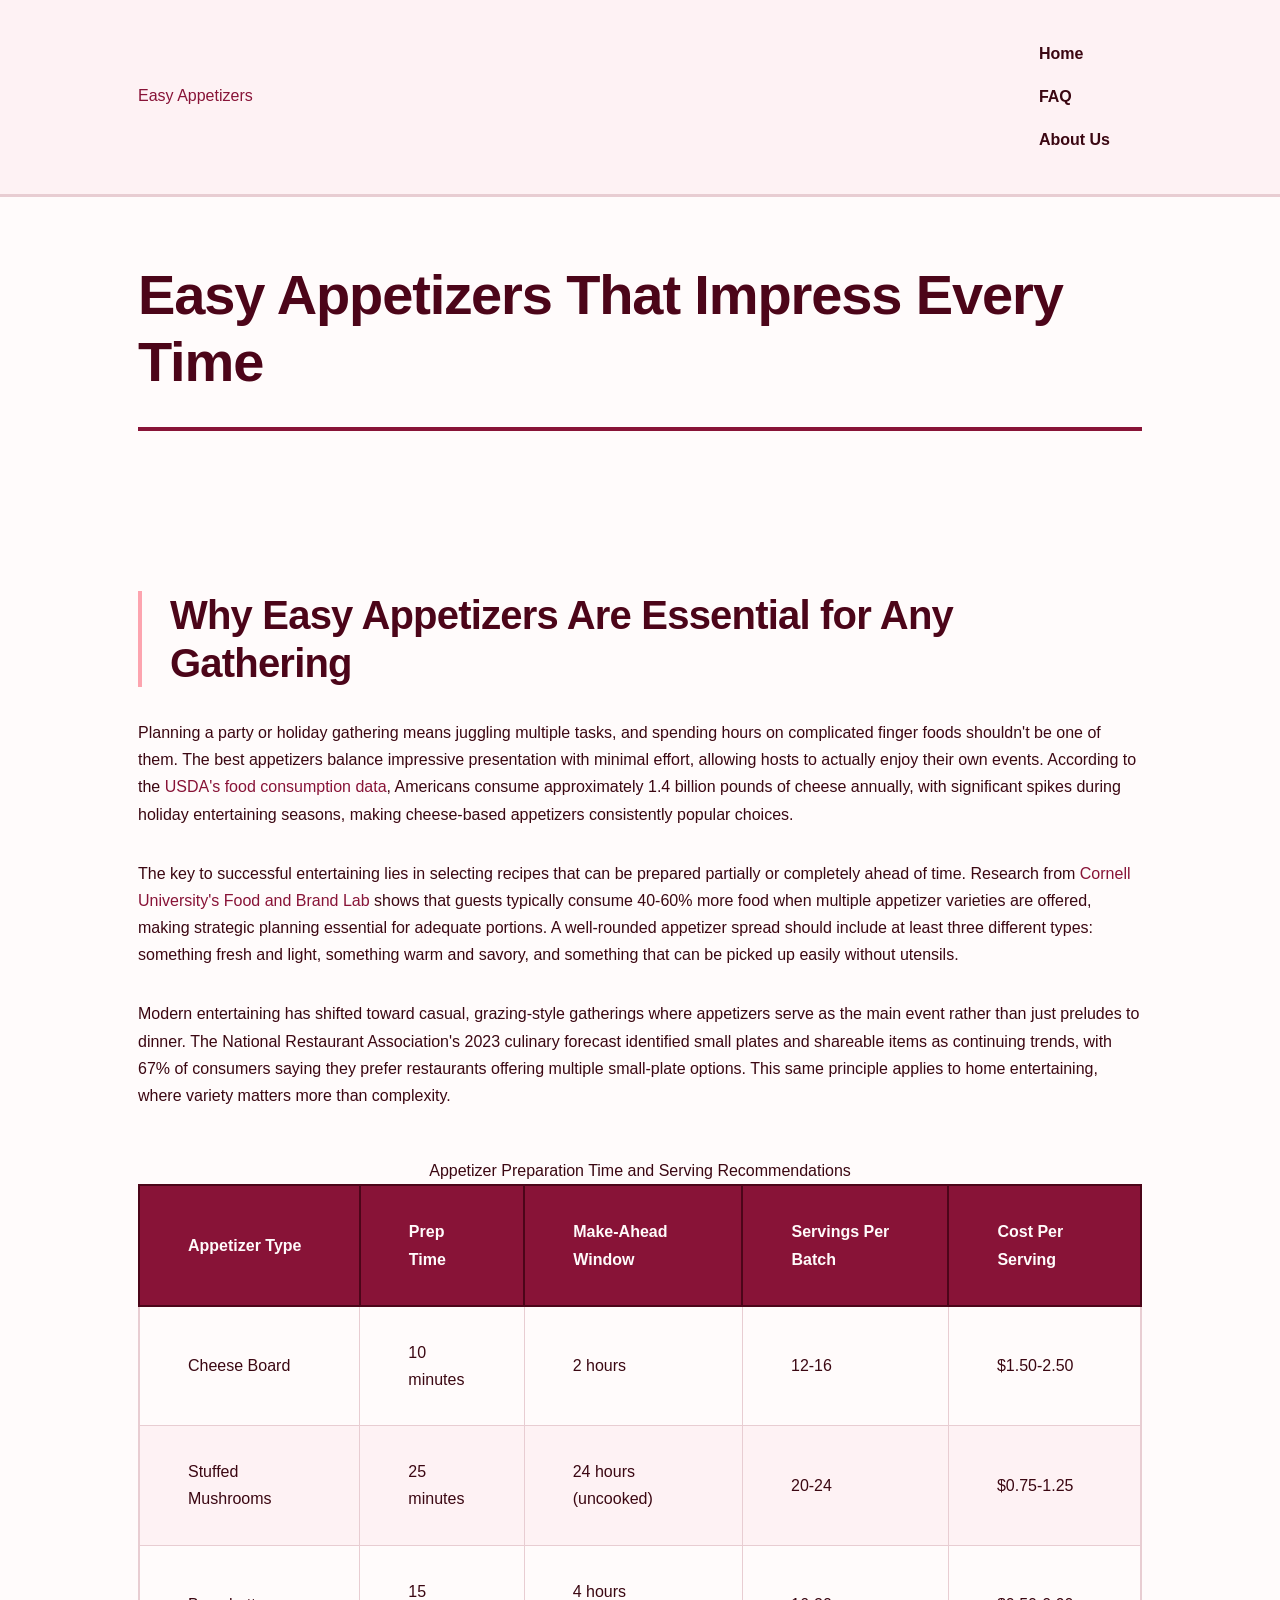
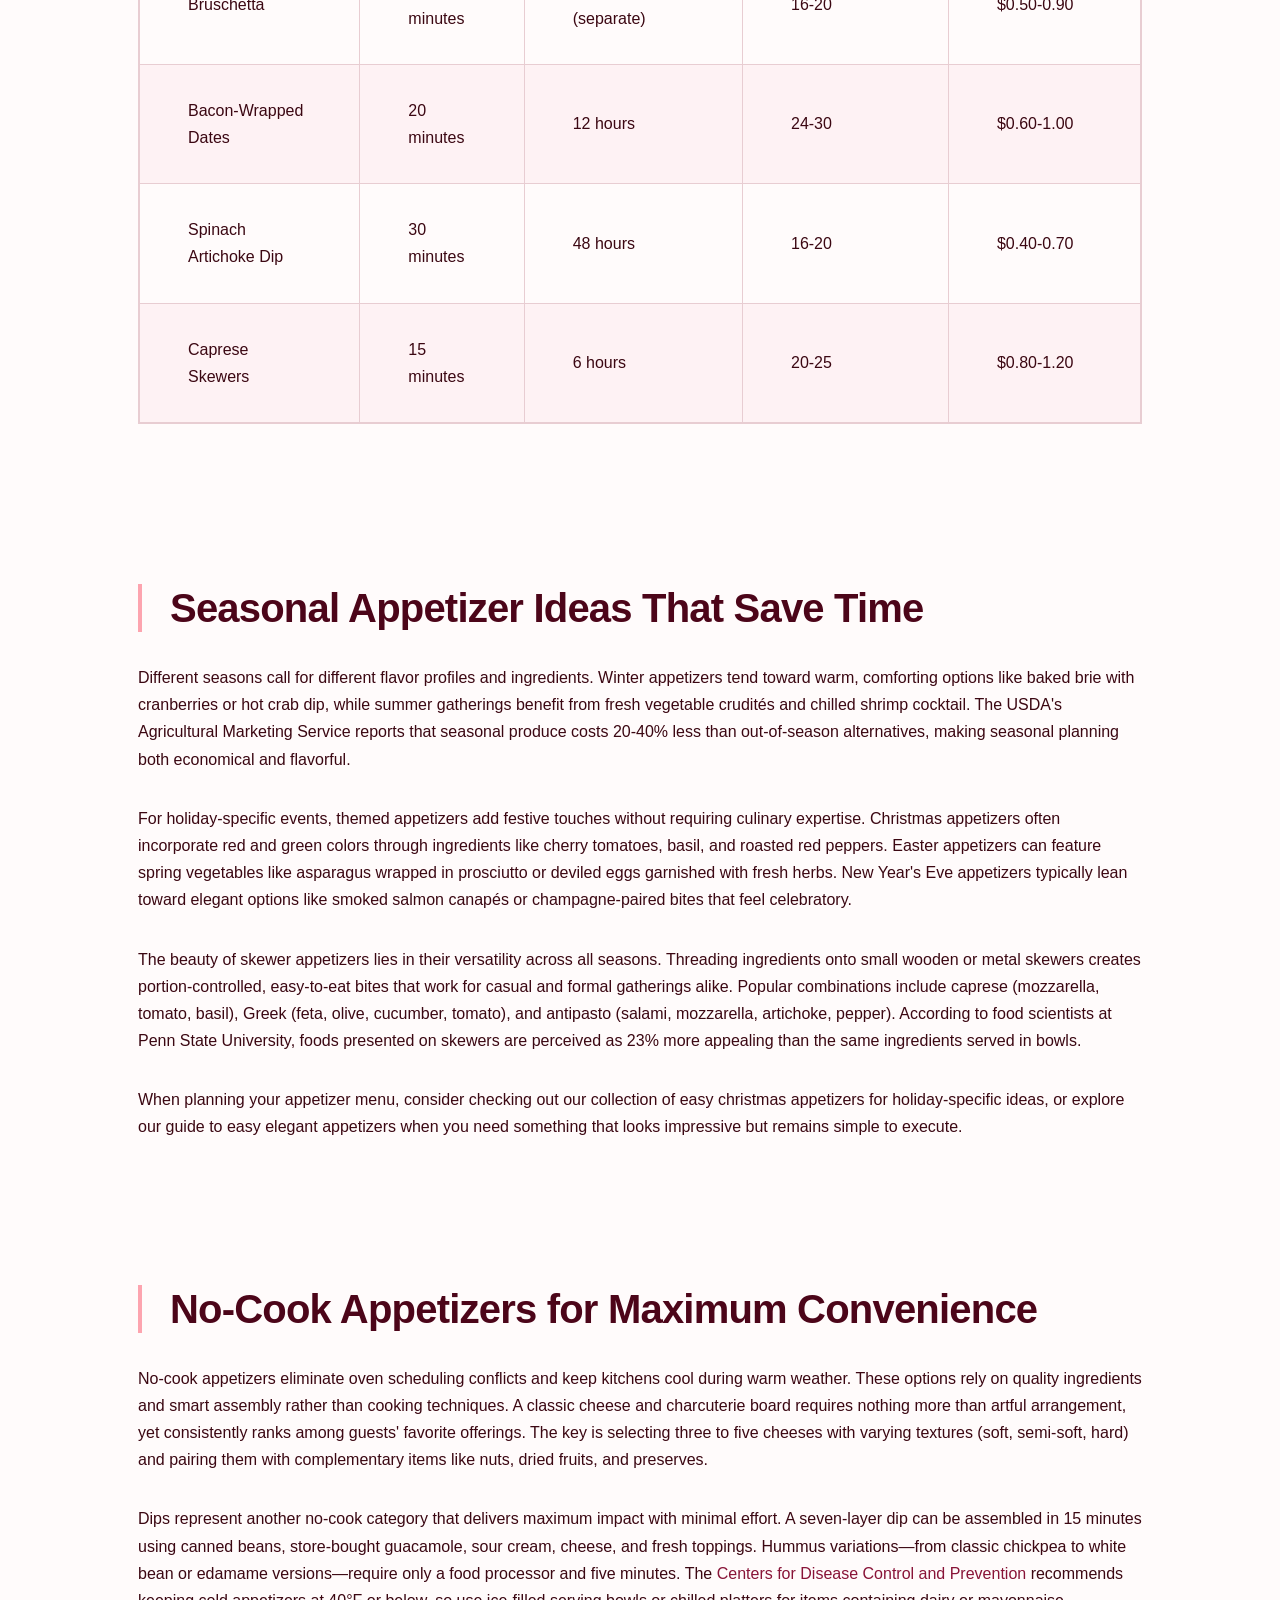
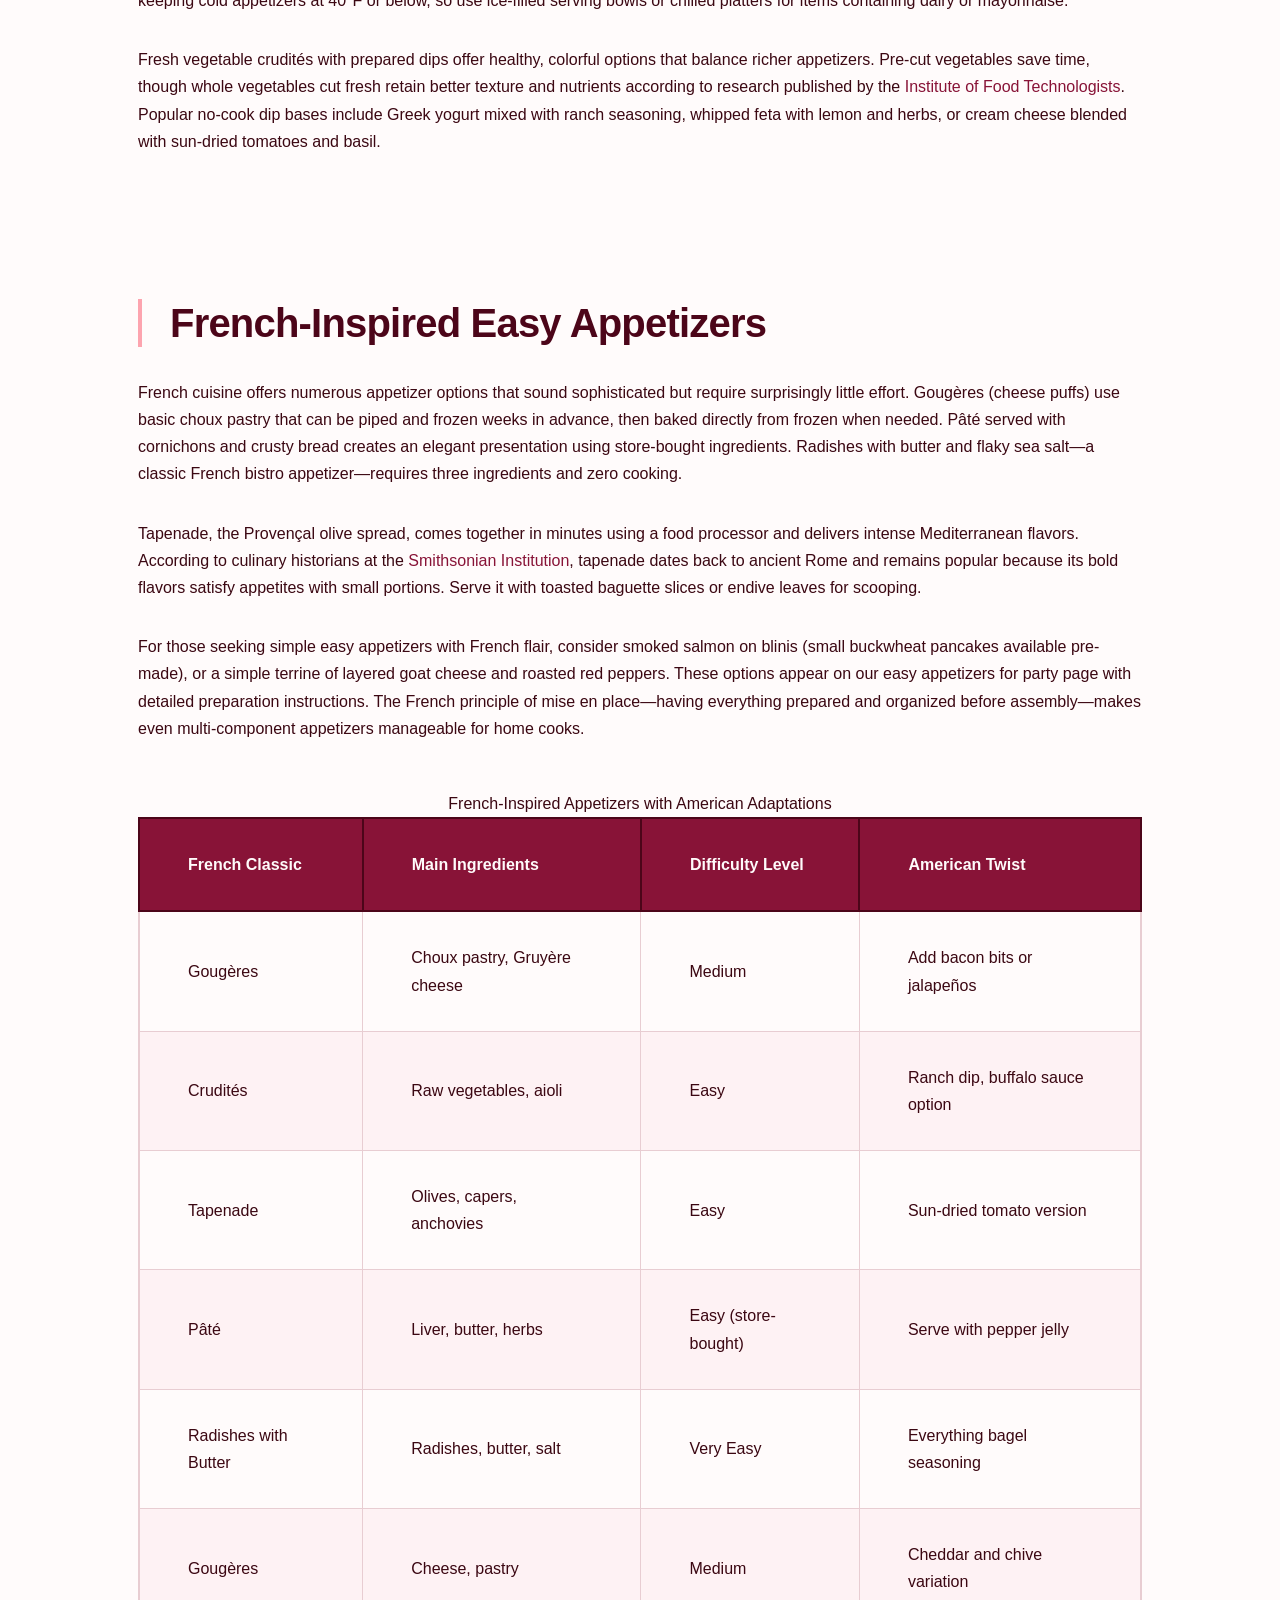
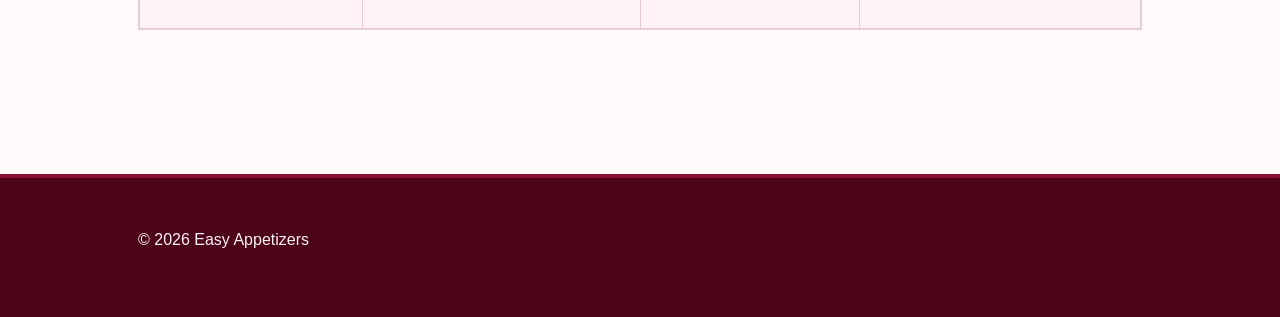
<file: index.html>
<!DOCTYPE html>
<html lang="en-US">
<head><script>if(location.hostname==="easyappetizers-xyz.pages.dev"){location.replace("https://easyappetizers.xyz"+location.pathname+location.search)}</script>
<title>Easy Appetizers for Every Occasion | Quick Party Recipes</title>
<meta name="description" content="Discover simple appetizer recipes for parties, holidays, and gatherings. From no-cook options to elegant bites, find the perfect easy appetizers.">
<meta charset="UTF-8">
<meta name="viewport" content="width=device-width, initial-scale=1.0">
<link rel="canonical" href="https://easyappetizers.xyz/">
<link rel="stylesheet" href="style.css">
<meta property="og:title" content="Easy Appetizers for Every Occasion | Quick Party Recipes">
<meta property="og:description" content="Discover simple appetizer recipes for parties, holidays, and gatherings. From no-cook options to elegant bites, find the perfect easy appetizers.">
<meta property="og:url" content="https://easyappetizers.xyz/">
<meta property="og:type" content="website">
</head>
<body>
<header class="site-header">
<div class="container">
<a href="/">Easy Appetizers</a>
<nav class="site-nav">
<a href="/" class="active">Home</a>
<a href="/faq">FAQ</a>
<a href="/about-us">About Us</a>
</nav>
</div>
</header>
<main class="site-main">
<div class="container">
<h1>Easy Appetizers That Impress Every Time</h1>
<section>
<h2>Why Easy Appetizers Are Essential for Any Gathering</h2>
<p>Planning a party or holiday gathering means juggling multiple tasks, and spending hours on complicated finger foods shouldn't be one of them. The best appetizers balance impressive presentation with minimal effort, allowing hosts to actually enjoy their own events. According to the <a href="https://www.usda.gov/topics/food-and-nutrition" rel="noopener noreferrer" target="_blank">USDA's food consumption data</a>, Americans consume approximately 1.4 billion pounds of cheese annually, with significant spikes during holiday entertaining seasons, making cheese-based appetizers consistently popular choices.</p>
<p>The key to successful entertaining lies in selecting recipes that can be prepared partially or completely ahead of time. Research from <a href="https://foodpsychology.cornell.edu/" rel="noopener noreferrer" target="_blank">Cornell University's Food and Brand Lab</a> shows that guests typically consume 40-60% more food when multiple appetizer varieties are offered, making strategic planning essential for adequate portions. A well-rounded appetizer spread should include at least three different types: something fresh and light, something warm and savory, and something that can be picked up easily without utensils.</p>
<p>Modern entertaining has shifted toward casual, grazing-style gatherings where appetizers serve as the main event rather than just preludes to dinner. The National Restaurant Association's 2023 culinary forecast identified small plates and shareable items as continuing trends, with 67% of consumers saying they prefer restaurants offering multiple small-plate options. This same principle applies to home entertaining, where variety matters more than complexity.</p>
<table>
<caption>Appetizer Preparation Time and Serving Recommendations</caption>
<thead>
<tr>
<th>Appetizer Type</th>
<th>Prep Time</th>
<th>Make-Ahead Window</th>
<th>Servings Per Batch</th>
<th>Cost Per Serving</th>
</tr>
</thead>
<tbody>
<tr>
<td>Cheese Board</td>
<td>10 minutes</td>
<td>2 hours</td>
<td>12-16</td>
<td>$1.50-2.50</td>
</tr>
<tr>
<td>Stuffed Mushrooms</td>
<td>25 minutes</td>
<td>24 hours (uncooked)</td>
<td>20-24</td>
<td>$0.75-1.25</td>
</tr>
<tr>
<td>Bruschetta</td>
<td>15 minutes</td>
<td>4 hours (separate)</td>
<td>16-20</td>
<td>$0.50-0.90</td>
</tr>
<tr>
<td>Bacon-Wrapped Dates</td>
<td>20 minutes</td>
<td>12 hours</td>
<td>24-30</td>
<td>$0.60-1.00</td>
</tr>
<tr>
<td>Spinach Artichoke Dip</td>
<td>30 minutes</td>
<td>48 hours</td>
<td>16-20</td>
<td>$0.40-0.70</td>
</tr>
<tr>
<td>Caprese Skewers</td>
<td>15 minutes</td>
<td>6 hours</td>
<td>20-25</td>
<td>$0.80-1.20</td>
</tr>
</tbody>
</table>
</section>
<section>
<h2>Seasonal Appetizer Ideas That Save Time</h2>
<p>Different seasons call for different flavor profiles and ingredients. Winter appetizers tend toward warm, comforting options like baked brie with cranberries or hot crab dip, while summer gatherings benefit from fresh vegetable crudités and chilled shrimp cocktail. The USDA's Agricultural Marketing Service reports that seasonal produce costs 20-40% less than out-of-season alternatives, making seasonal planning both economical and flavorful.</p>
<p>For holiday-specific events, themed appetizers add festive touches without requiring culinary expertise. Christmas appetizers often incorporate red and green colors through ingredients like cherry tomatoes, basil, and roasted red peppers. Easter appetizers can feature spring vegetables like asparagus wrapped in prosciutto or deviled eggs garnished with fresh herbs. New Year's Eve appetizers typically lean toward elegant options like smoked salmon canapés or champagne-paired bites that feel celebratory.</p>
<p>The beauty of skewer appetizers lies in their versatility across all seasons. Threading ingredients onto small wooden or metal skewers creates portion-controlled, easy-to-eat bites that work for casual and formal gatherings alike. Popular combinations include caprese (mozzarella, tomato, basil), Greek (feta, olive, cucumber, tomato), and antipasto (salami, mozzarella, artichoke, pepper). According to food scientists at Penn State University, foods presented on skewers are perceived as 23% more appealing than the same ingredients served in bowls.</p>
<p>When planning your appetizer menu, consider checking out our collection of easy christmas appetizers for holiday-specific ideas, or explore our guide to easy elegant appetizers when you need something that looks impressive but remains simple to execute.</p>
</section>
<section>
<h2>No-Cook Appetizers for Maximum Convenience</h2>
<p>No-cook appetizers eliminate oven scheduling conflicts and keep kitchens cool during warm weather. These options rely on quality ingredients and smart assembly rather than cooking techniques. A classic cheese and charcuterie board requires nothing more than artful arrangement, yet consistently ranks among guests' favorite offerings. The key is selecting three to five cheeses with varying textures (soft, semi-soft, hard) and pairing them with complementary items like nuts, dried fruits, and preserves.</p>
<p>Dips represent another no-cook category that delivers maximum impact with minimal effort. A seven-layer dip can be assembled in 15 minutes using canned beans, store-bought guacamole, sour cream, cheese, and fresh toppings. Hummus variations—from classic chickpea to white bean or edamame versions—require only a food processor and five minutes. The <a href="https://www.cdc.gov/foodsafety/" rel="noopener noreferrer" target="_blank">Centers for Disease Control and Prevention</a> recommends keeping cold appetizers at 40°F or below, so use ice-filled serving bowls or chilled platters for items containing dairy or mayonnaise.</p>
<p>Fresh vegetable crudités with prepared dips offer healthy, colorful options that balance richer appetizers. Pre-cut vegetables save time, though whole vegetables cut fresh retain better texture and nutrients according to research published by the <a href="https://www.ift.org/" rel="noopener noreferrer" target="_blank">Institute of Food Technologists</a>. Popular no-cook dip bases include Greek yogurt mixed with ranch seasoning, whipped feta with lemon and herbs, or cream cheese blended with sun-dried tomatoes and basil.</p>
</section>
<section>
<h2>French-Inspired Easy Appetizers</h2>
<p>French cuisine offers numerous appetizer options that sound sophisticated but require surprisingly little effort. Gougères (cheese puffs) use basic choux pastry that can be piped and frozen weeks in advance, then baked directly from frozen when needed. Pâté served with cornichons and crusty bread creates an elegant presentation using store-bought ingredients. Radishes with butter and flaky sea salt—a classic French bistro appetizer—requires three ingredients and zero cooking.</p>
<p>Tapenade, the Provençal olive spread, comes together in minutes using a food processor and delivers intense Mediterranean flavors. According to culinary historians at the <a href="https://www.si.edu/" rel="noopener noreferrer" target="_blank">Smithsonian Institution</a>, tapenade dates back to ancient Rome and remains popular because its bold flavors satisfy appetites with small portions. Serve it with toasted baguette slices or endive leaves for scooping.</p>
<p>For those seeking simple easy appetizers with French flair, consider smoked salmon on blinis (small buckwheat pancakes available pre-made), or a simple terrine of layered goat cheese and roasted red peppers. These options appear on our easy appetizers for party page with detailed preparation instructions. The French principle of mise en place—having everything prepared and organized before assembly—makes even multi-component appetizers manageable for home cooks.</p>
<table>
<caption>French-Inspired Appetizers with American Adaptations</caption>
<thead>
<tr>
<th>French Classic</th>
<th>Main Ingredients</th>
<th>Difficulty Level</th>
<th>American Twist</th>
</tr>
</thead>
<tbody>
<tr>
<td>Gougères</td>
<td>Choux pastry, Gruyère cheese</td>
<td>Medium</td>
<td>Add bacon bits or jalapeños</td>
</tr>
<tr>
<td>Crudités</td>
<td>Raw vegetables, aioli</td>
<td>Easy</td>
<td>Ranch dip, buffalo sauce option</td>
</tr>
<tr>
<td>Tapenade</td>
<td>Olives, capers, anchovies</td>
<td>Easy</td>
<td>Sun-dried tomato version</td>
</tr>
<tr>
<td>Pâté</td>
<td>Liver, butter, herbs</td>
<td>Easy (store-bought)</td>
<td>Serve with pepper jelly</td>
</tr>
<tr>
<td>Radishes with Butter</td>
<td>Radishes, butter, salt</td>
<td>Very Easy</td>
<td>Everything bagel seasoning</td>
</tr>
<tr>
<td>Gougères</td>
<td>Cheese, pastry</td>
<td>Medium</td>
<td>Cheddar and chive variation</td>
</tr>
</tbody>
</table>
</section>
</div>
</main>
<footer class="site-footer">
<div class="container">
<p>&copy; 2026 Easy Appetizers</p>
</div>
</footer>
<script type="application/ld+json">
{
  "@context": "https://schema.org",
  "@type": "Organization",
  "name": "Easy Appetizers",
  "url": "https://easyappetizers.xyz"
}
</script>
</body>
</html>
</file>
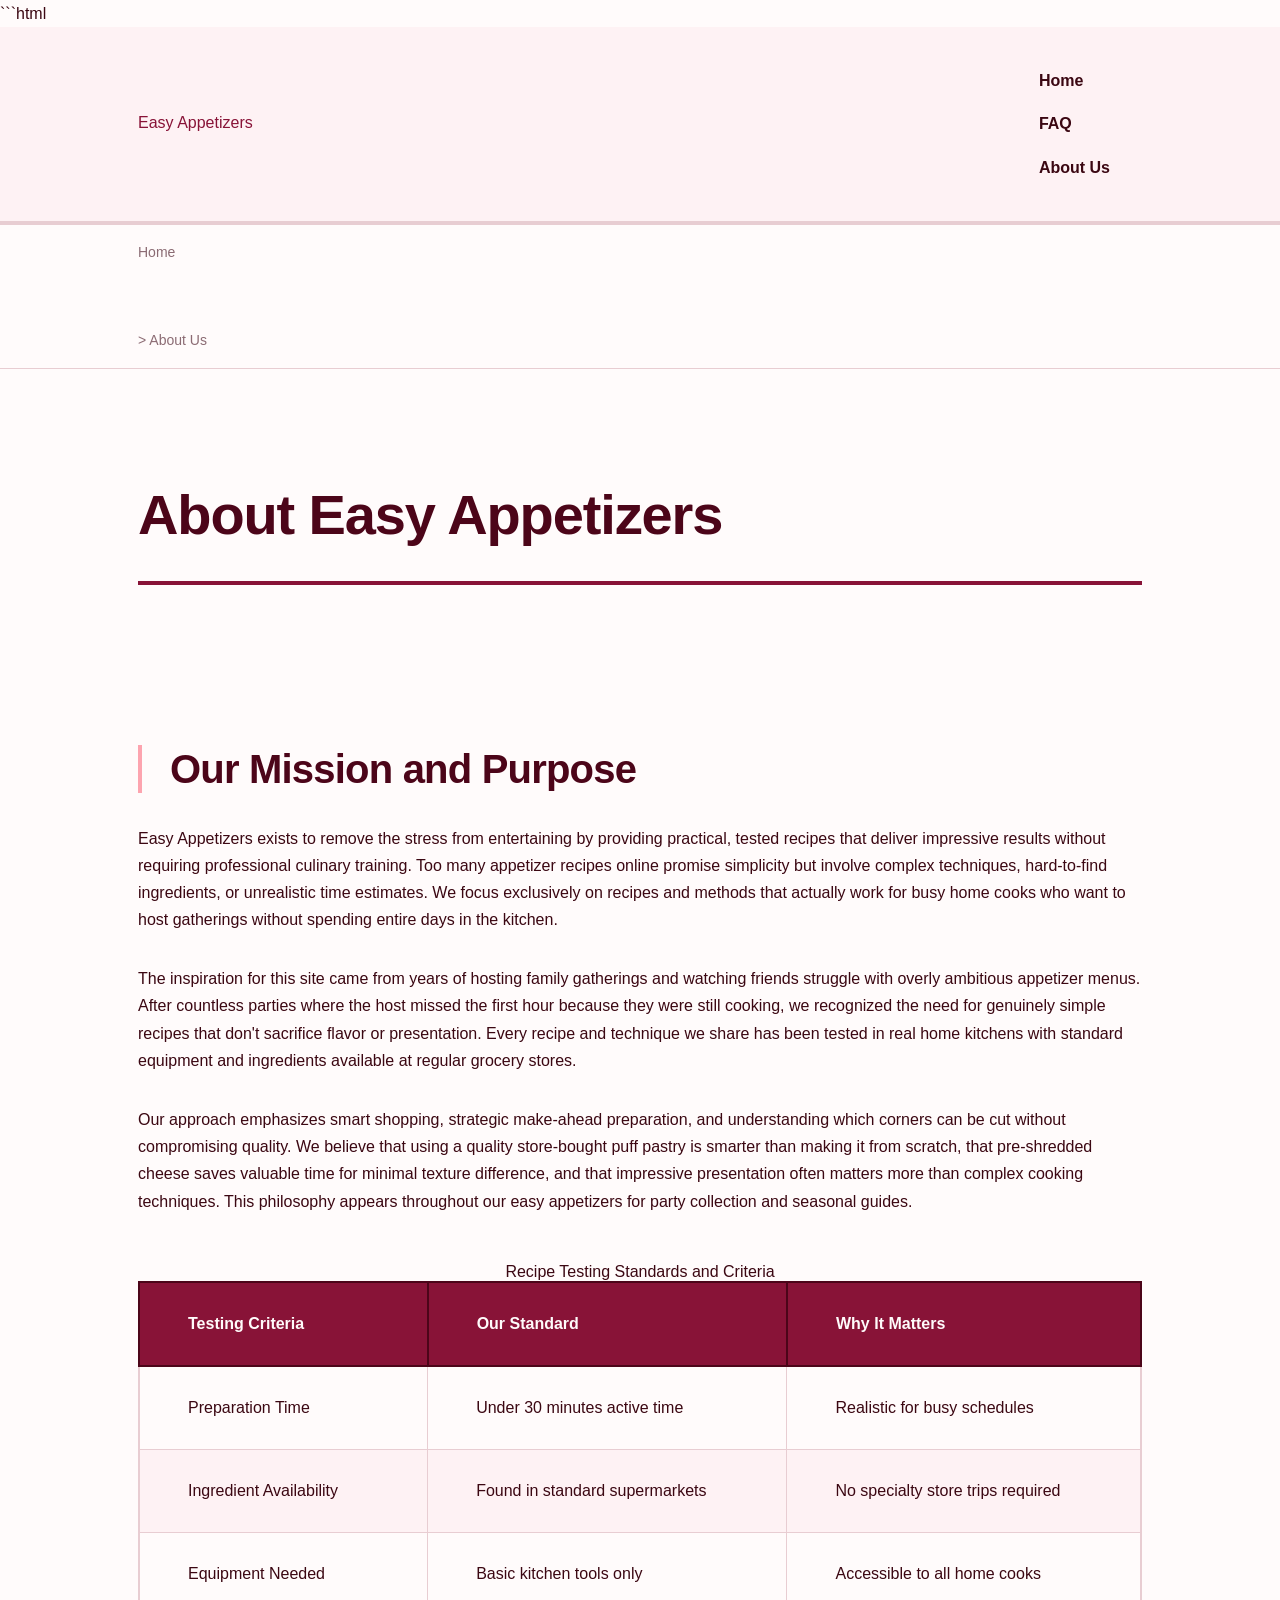
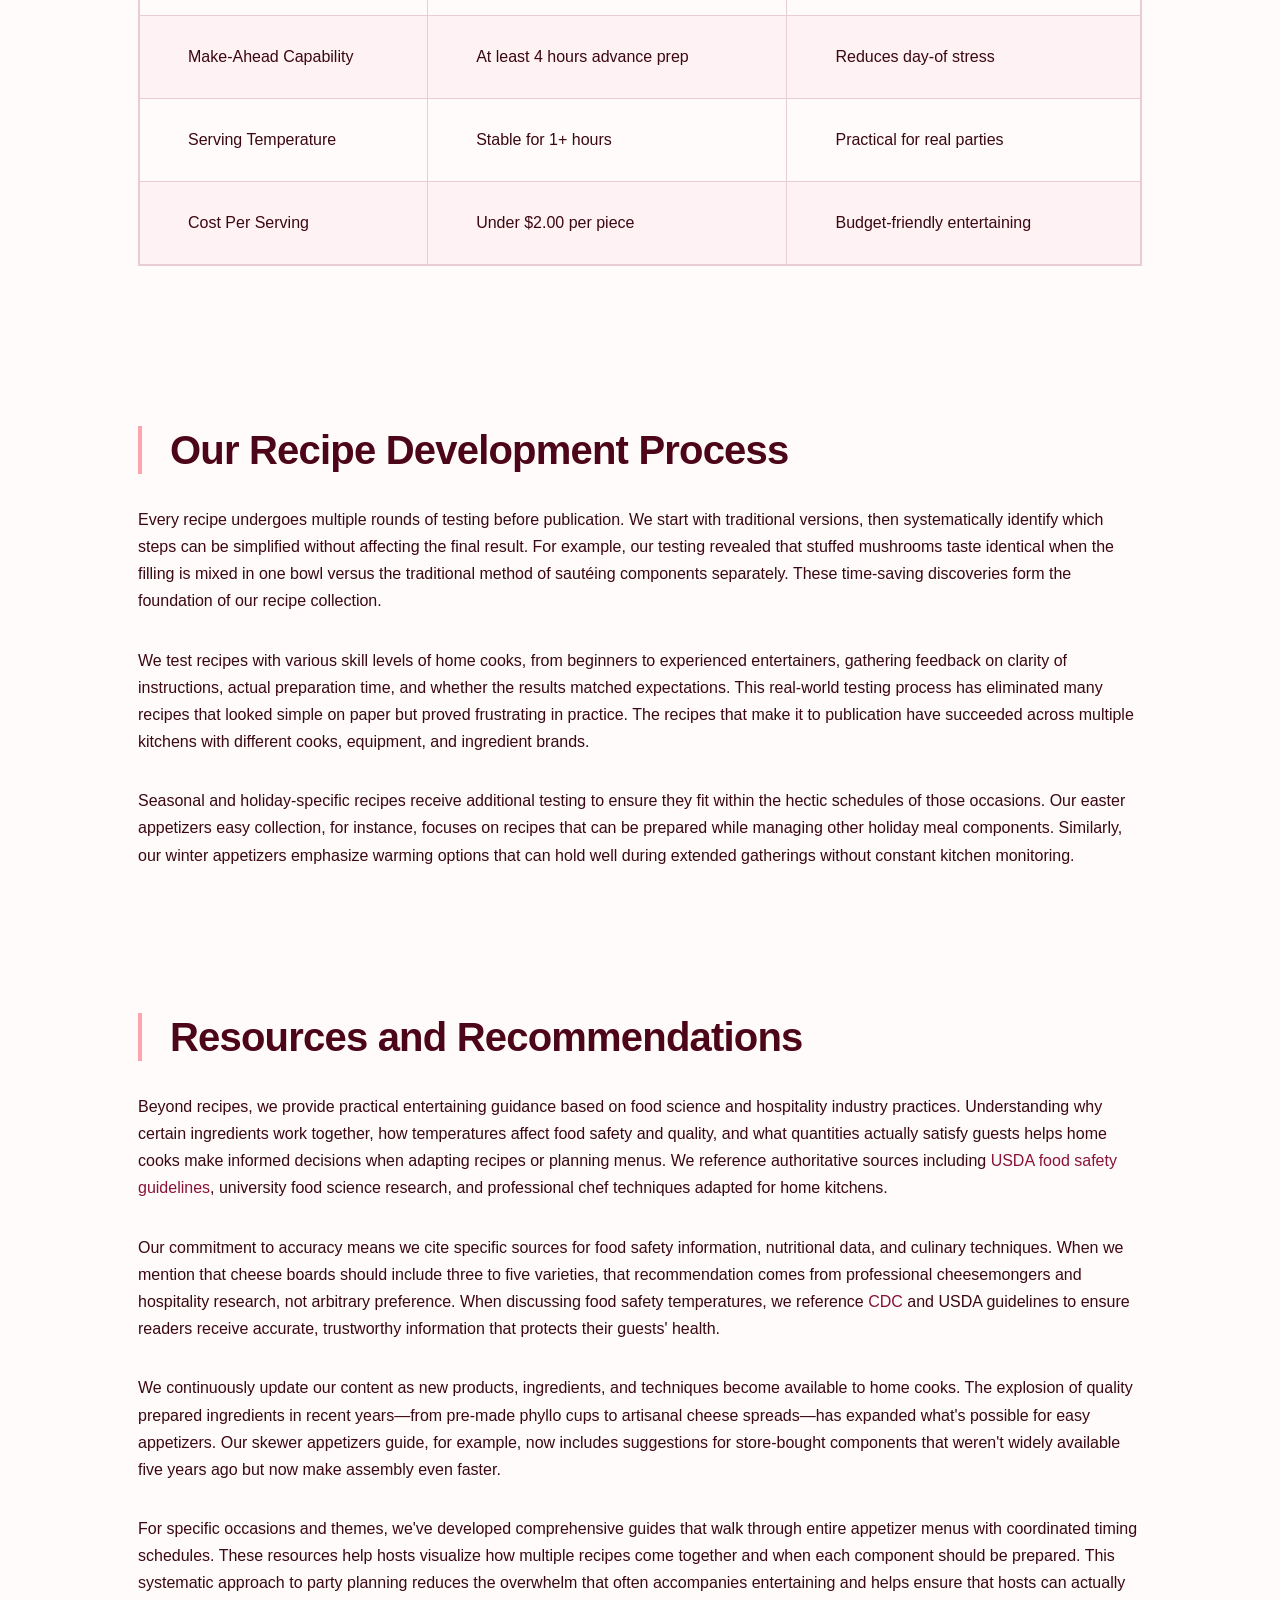
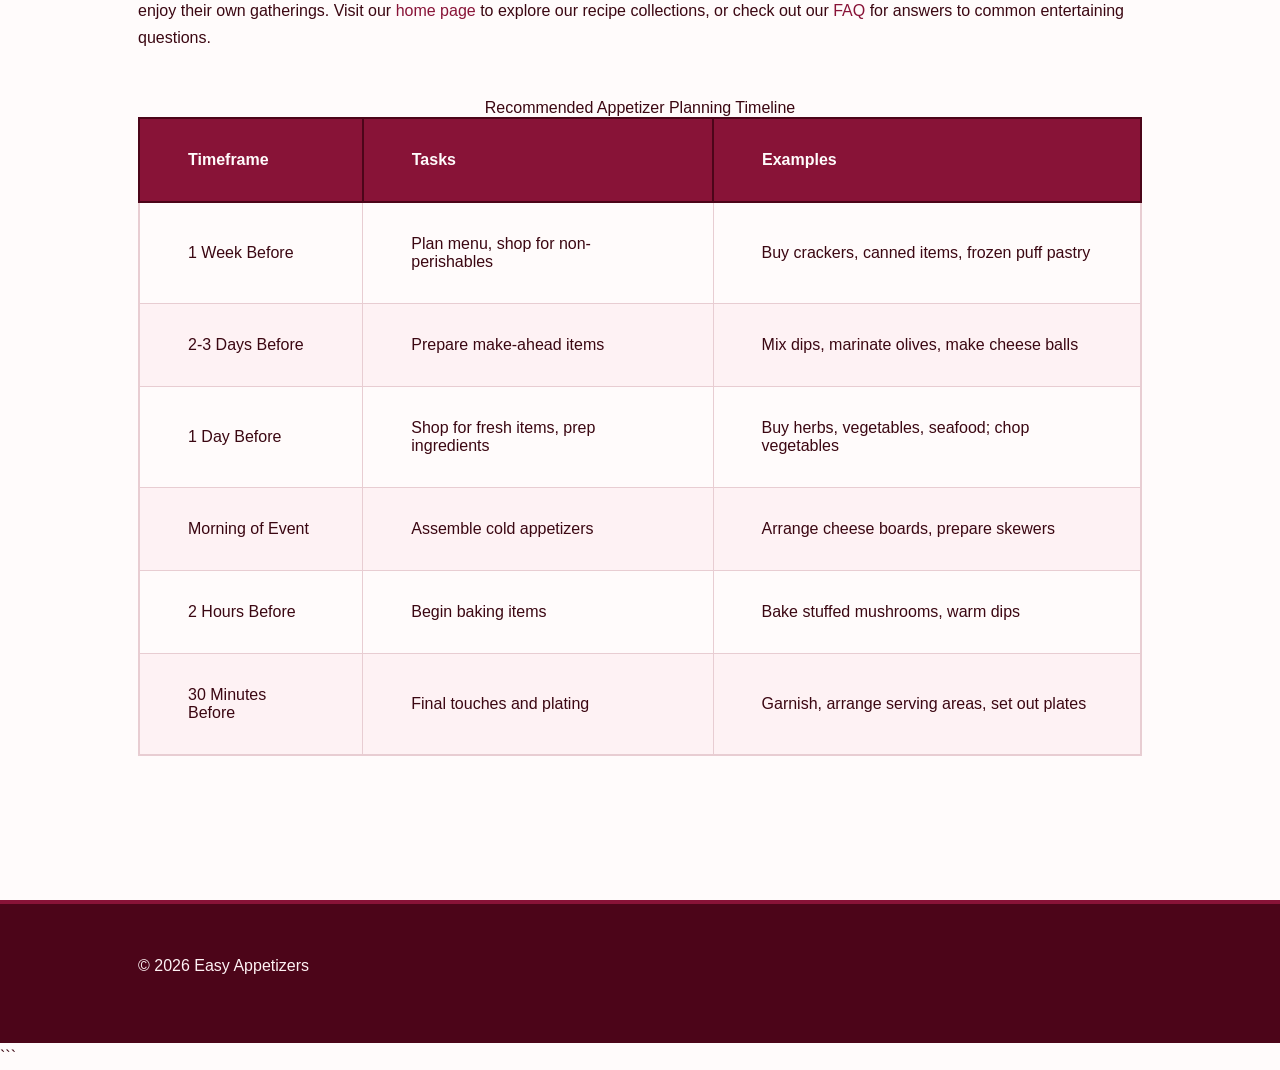
<file: about-us.html>
```html
<!DOCTYPE html>
<html lang="en-US">
<head><script>if(location.hostname==="easyappetizers-xyz.pages.dev"){location.replace("https://easyappetizers.xyz"+location.pathname+location.search)}</script>
<meta charset="UTF-8">
<meta name="viewport" content="width=device-width, initial-scale=1.0">
<title>About Easy Appetizers | Our Mission and Approach</title>
<meta name="description" content="Learn about Easy Appetizers, our commitment to providing practical, tested recipes and tips that make entertaining accessible for home cooks of all skill levels.">
<link rel="canonical" href="https://easyappetizers.xyz/about-us">
<link rel="stylesheet" href="style.css">
</head>
<body>
<header class="site-header">
<div class="container">
<a href="/">Easy Appetizers</a>
<nav class="site-nav">
<a href="/">Home</a>
<a href="/faq">FAQ</a>
<a href="/about-us" class="active">About Us</a>
</nav>
</div>
</header>

<nav class="breadcrumbs">
<div class="container">
<a href="/">Home</a> &gt; About Us
</div>
</nav>

<main class="site-main">
<div class="container">
<h1>About Easy Appetizers</h1>

<section>
<h2>Our Mission and Purpose</h2>
<p>Easy Appetizers exists to remove the stress from entertaining by providing practical, tested recipes that deliver impressive results without requiring professional culinary training. Too many appetizer recipes online promise simplicity but involve complex techniques, hard-to-find ingredients, or unrealistic time estimates. We focus exclusively on recipes and methods that actually work for busy home cooks who want to host gatherings without spending entire days in the kitchen.</p>
<p>The inspiration for this site came from years of hosting family gatherings and watching friends struggle with overly ambitious appetizer menus. After countless parties where the host missed the first hour because they were still cooking, we recognized the need for genuinely simple recipes that don't sacrifice flavor or presentation. Every recipe and technique we share has been tested in real home kitchens with standard equipment and ingredients available at regular grocery stores.</p>
<p>Our approach emphasizes smart shopping, strategic make-ahead preparation, and understanding which corners can be cut without compromising quality. We believe that using a quality store-bought puff pastry is smarter than making it from scratch, that pre-shredded cheese saves valuable time for minimal texture difference, and that impressive presentation often matters more than complex cooking techniques. This philosophy appears throughout our easy appetizers for party collection and seasonal guides.</p>

<table>
<caption>Recipe Testing Standards and Criteria</caption>
<thead>
<tr>
<th>Testing Criteria</th>
<th>Our Standard</th>
<th>Why It Matters</th>
</tr>
</thead>
<tbody>
<tr>
<td>Preparation Time</td>
<td>Under 30 minutes active time</td>
<td>Realistic for busy schedules</td>
</tr>
<tr>
<td>Ingredient Availability</td>
<td>Found in standard supermarkets</td>
<td>No specialty store trips required</td>
</tr>
<tr>
<td>Equipment Needed</td>
<td>Basic kitchen tools only</td>
<td>Accessible to all home cooks</td>
</tr>
<tr>
<td>Make-Ahead Capability</td>
<td>At least 4 hours advance prep</td>
<td>Reduces day-of stress</td>
</tr>
<tr>
<td>Serving Temperature</td>
<td>Stable for 1+ hours</td>
<td>Practical for real parties</td>
</tr>
<tr>
<td>Cost Per Serving</td>
<td>Under $2.00 per piece</td>
<td>Budget-friendly entertaining</td>
</tr>
</tbody>
</table>
</section>

<section>
<h2>Our Recipe Development Process</h2>
<p>Every recipe undergoes multiple rounds of testing before publication. We start with traditional versions, then systematically identify which steps can be simplified without affecting the final result. For example, our testing revealed that stuffed mushrooms taste identical when the filling is mixed in one bowl versus the traditional method of sautéing components separately. These time-saving discoveries form the foundation of our recipe collection.</p>
<p>We test recipes with various skill levels of home cooks, from beginners to experienced entertainers, gathering feedback on clarity of instructions, actual preparation time, and whether the results matched expectations. This real-world testing process has eliminated many recipes that looked simple on paper but proved frustrating in practice. The recipes that make it to publication have succeeded across multiple kitchens with different cooks, equipment, and ingredient brands.</p>
<p>Seasonal and holiday-specific recipes receive additional testing to ensure they fit within the hectic schedules of those occasions. Our easter appetizers easy collection, for instance, focuses on recipes that can be prepared while managing other holiday meal components. Similarly, our winter appetizers emphasize warming options that can hold well during extended gatherings without constant kitchen monitoring.</p>
</section>

<section>
<h2>Resources and Recommendations</h2>
<p>Beyond recipes, we provide practical entertaining guidance based on food science and hospitality industry practices. Understanding why certain ingredients work together, how temperatures affect food safety and quality, and what quantities actually satisfy guests helps home cooks make informed decisions when adapting recipes or planning menus. We reference authoritative sources including <a href="https://www.usda.gov/foodsafety" target="_blank" rel="noopener">USDA food safety guidelines</a>, university food science research, and professional chef techniques adapted for home kitchens.</p>
<p>Our commitment to accuracy means we cite specific sources for food safety information, nutritional data, and culinary techniques. When we mention that cheese boards should include three to five varieties, that recommendation comes from professional cheesemongers and hospitality research, not arbitrary preference. When discussing food safety temperatures, we reference <a href="https://www.cdc.gov/foodsafety/" target="_blank" rel="noopener">CDC</a> and USDA guidelines to ensure readers receive accurate, trustworthy information that protects their guests' health.</p>
<p>We continuously update our content as new products, ingredients, and techniques become available to home cooks. The explosion of quality prepared ingredients in recent years—from pre-made phyllo cups to artisanal cheese spreads—has expanded what's possible for easy appetizers. Our skewer appetizers guide, for example, now includes suggestions for store-bought components that weren't widely available five years ago but now make assembly even faster.</p>
<p>For specific occasions and themes, we've developed comprehensive guides that walk through entire appetizer menus with coordinated timing schedules. These resources help hosts visualize how multiple recipes come together and when each component should be prepared. This systematic approach to party planning reduces the overwhelm that often accompanies entertaining and helps ensure that hosts can actually enjoy their own gatherings. Visit our <a href="/">home page</a> to explore our recipe collections, or check out our <a href="/faq">FAQ</a> for answers to common entertaining questions.</p>

<table>
<caption>Recommended Appetizer Planning Timeline</caption>
<thead>
<tr>
<th>Timeframe</th>
<th>Tasks</th>
<th>Examples</th>
</tr>
</thead>
<tbody>
<tr>
<td>1 Week Before</td>
<td>Plan menu, shop for non-perishables</td>
<td>Buy crackers, canned items, frozen puff pastry</td>
</tr>
<tr>
<td>2-3 Days Before</td>
<td>Prepare make-ahead items</td>
<td>Mix dips, marinate olives, make cheese balls</td>
</tr>
<tr>
<td>1 Day Before</td>
<td>Shop for fresh items, prep ingredients</td>
<td>Buy herbs, vegetables, seafood; chop vegetables</td>
</tr>
<tr>
<td>Morning of Event</td>
<td>Assemble cold appetizers</td>
<td>Arrange cheese boards, prepare skewers</td>
</tr>
<tr>
<td>2 Hours Before</td>
<td>Begin baking items</td>
<td>Bake stuffed mushrooms, warm dips</td>
</tr>
<tr>
<td>30 Minutes Before</td>
<td>Final touches and plating</td>
<td>Garnish, arrange serving areas, set out plates</td>
</tr>
</tbody>
</table>
</section>
</div>
</main>

<footer class="site-footer">
<div class="container">
<p>&copy; 2026 Easy Appetizers</p>
</div>
</footer>

<script type="application/ld+json">
{
  "@context": "https://schema.org",
  "@type": "AboutPage",
  "name": "About Easy Appetizers",
  "description": "Learn about Easy Appetizers, our commitment to providing practical, tested recipes and tips that make entertaining accessible for home cooks of all skill levels.",
  "url": "https://easyappetizers.xyz/about-us",
  "mainEntity": {
    "@type": "Organization",
    "name": "Easy Appetizers",
    "url": "https://easyappetizers.xyz"
  }
}
</script>
</body>
</html>
```
</file>
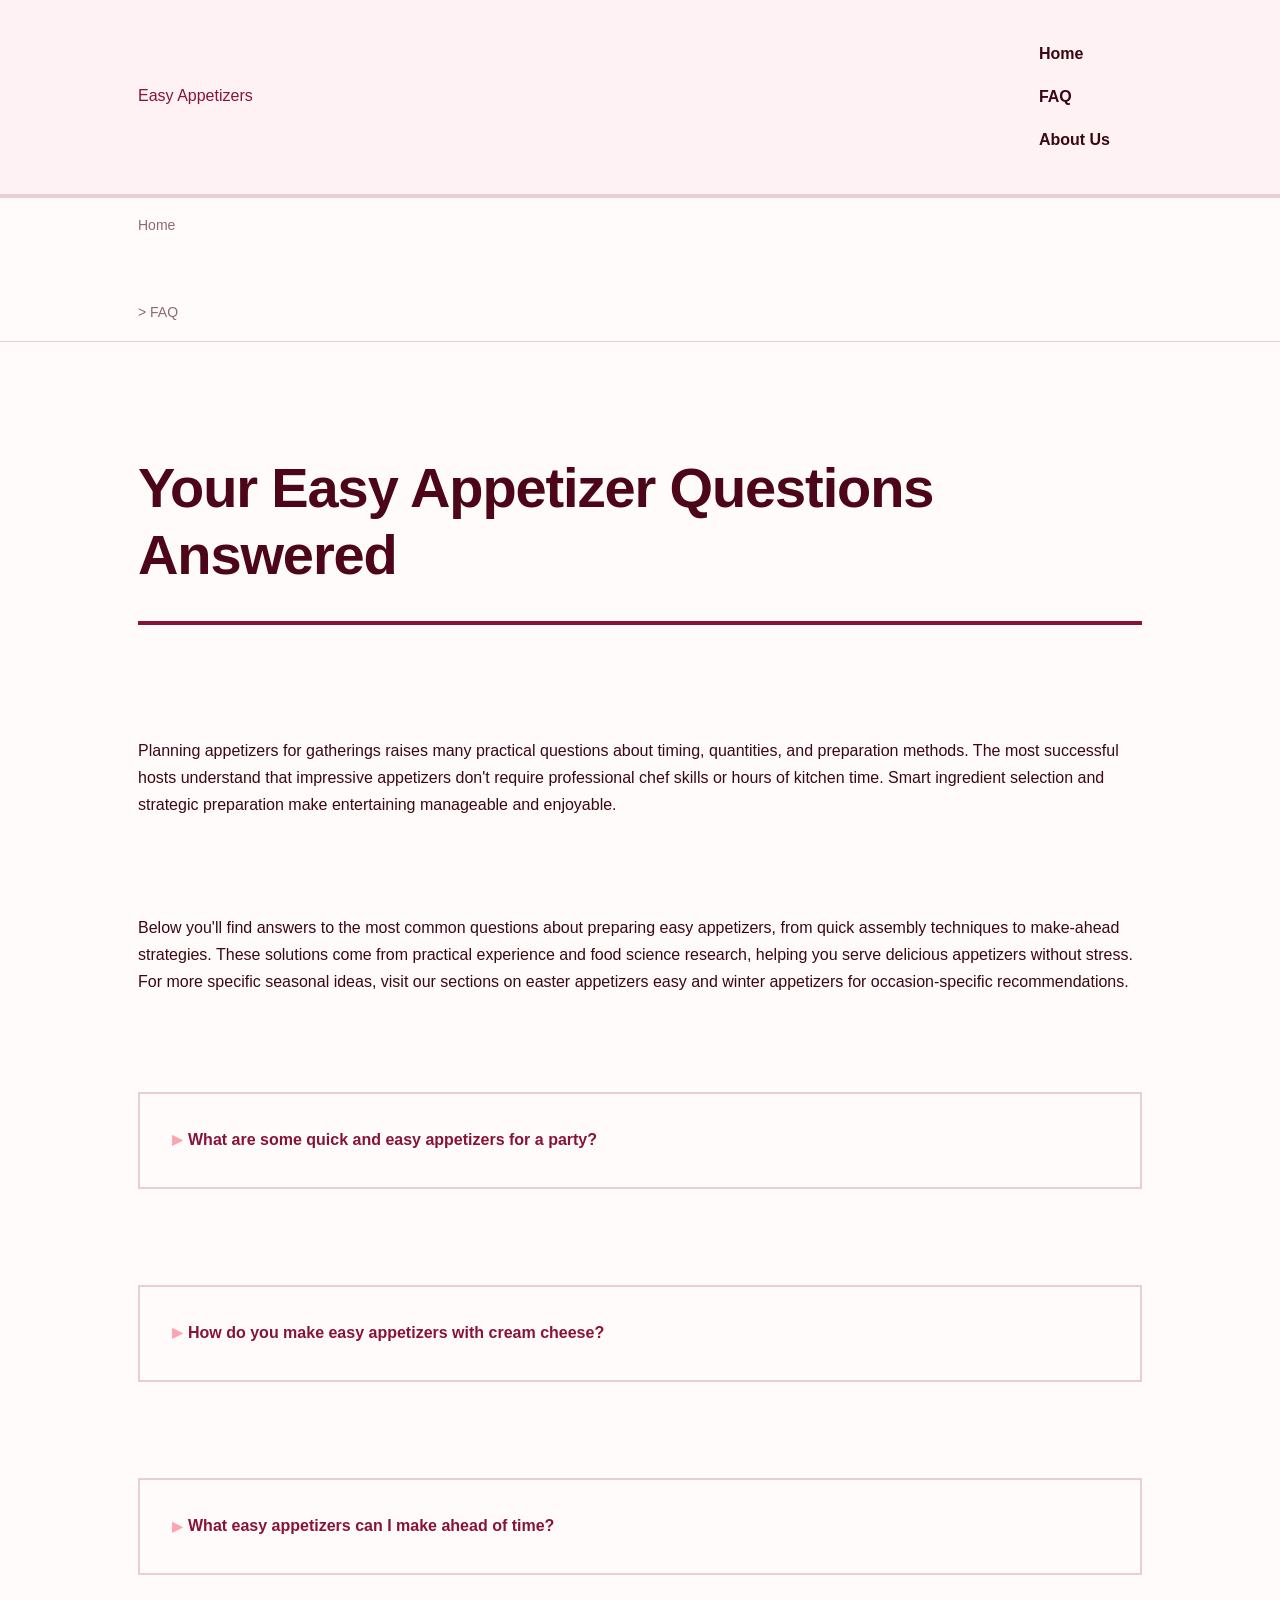
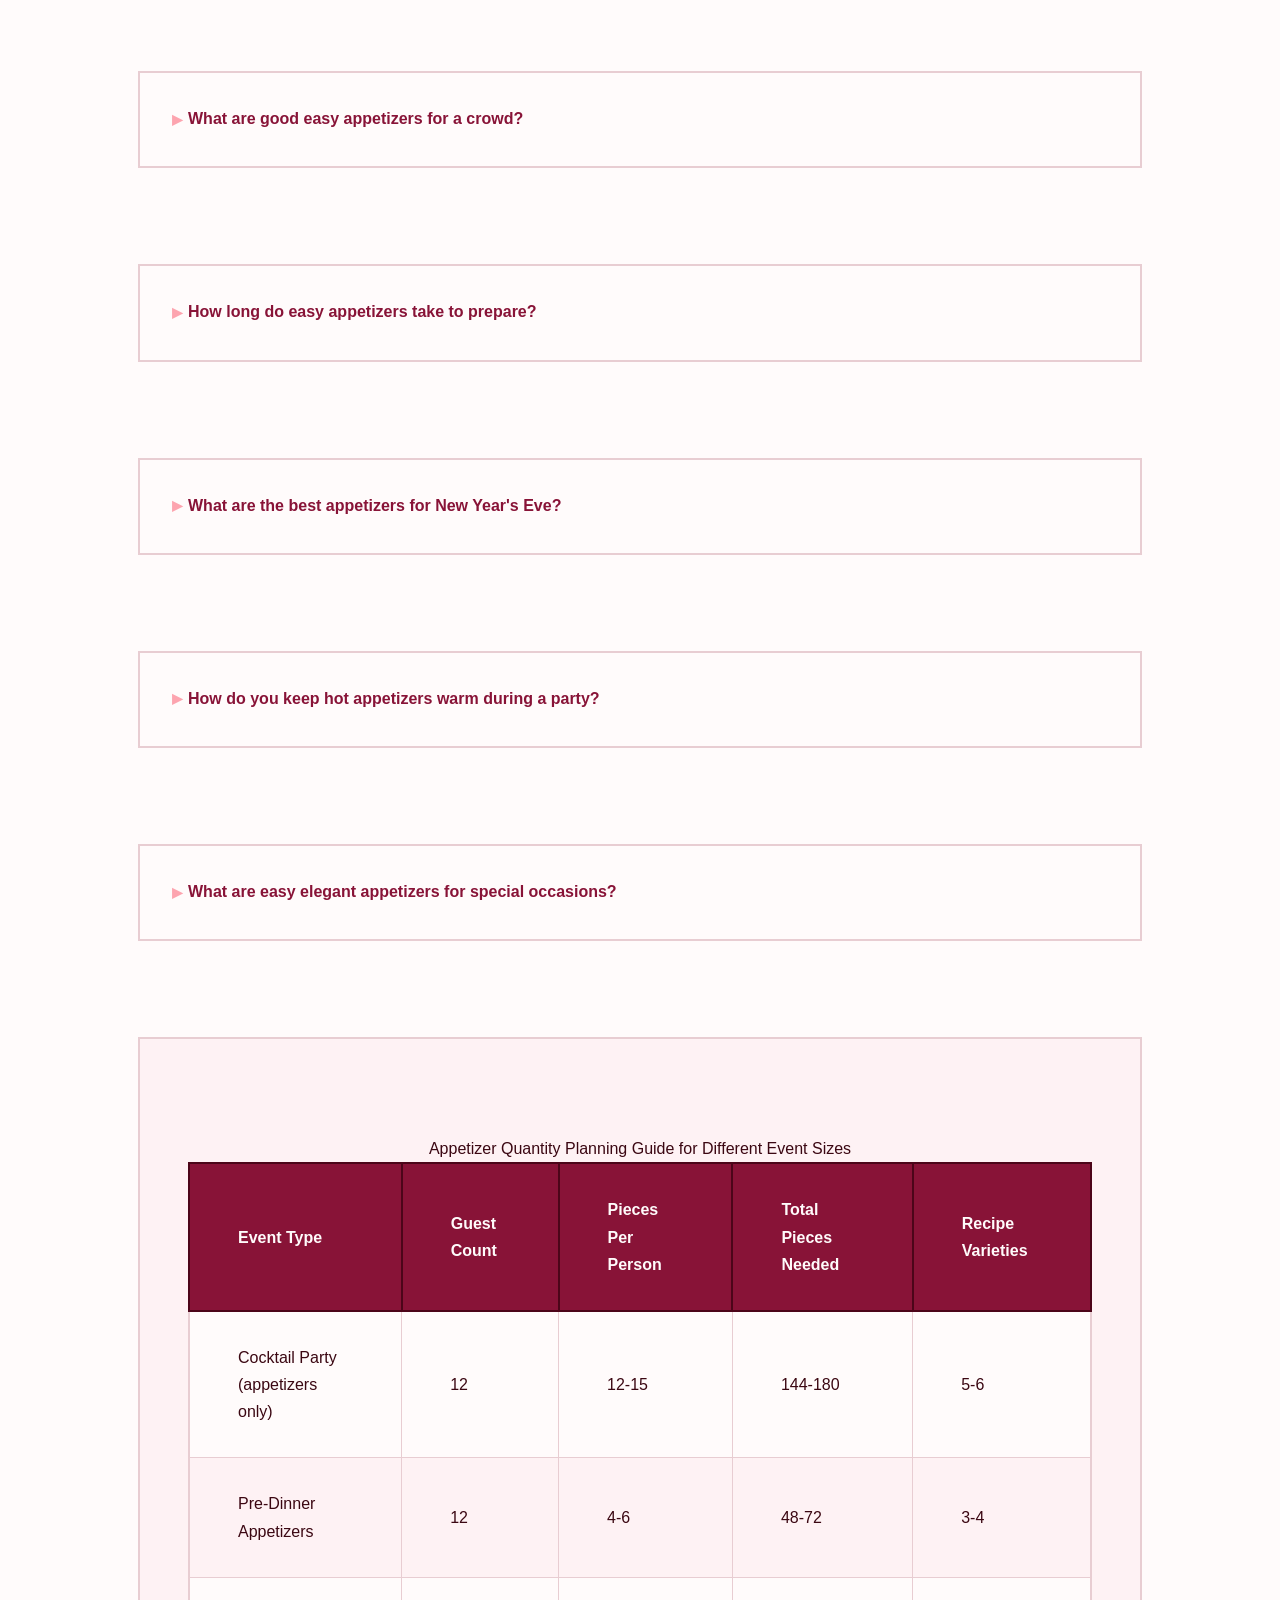
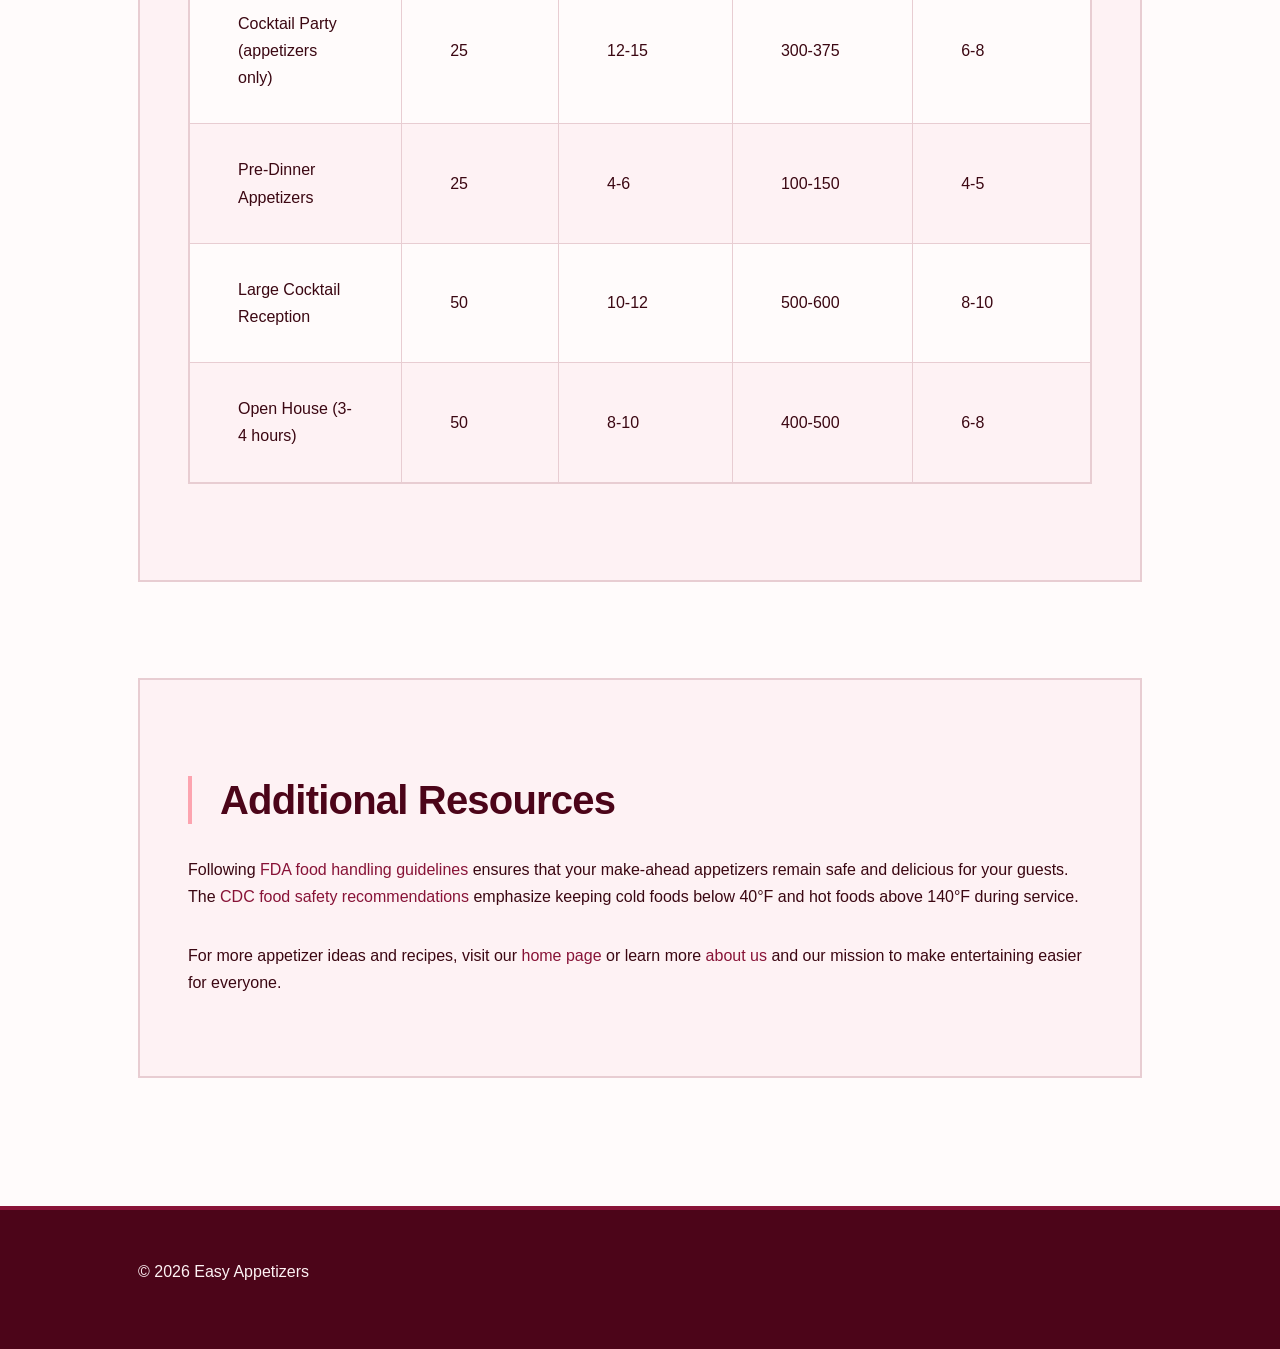
<file: faq.html>
<!DOCTYPE html>
<html lang="en-US">
<head><script>if(location.hostname==="easyappetizers-xyz.pages.dev"){location.replace("https://easyappetizers.xyz"+location.pathname+location.search)}</script>
<meta charset="UTF-8">
<meta name="viewport" content="width=device-width, initial-scale=1.0">
<title>Frequently Asked Questions About Easy Appetizers</title>
<meta name="description" content="Get answers to common questions about preparing quick appetizers, make-ahead options, crowd-pleasing recipes, and time-saving tips for party planning.">
<link rel="canonical" href="https://easyappetizers.xyz/faq">
<link rel="stylesheet" href="style.css">
<script type="application/ld+json">
{
  "@context": "https://schema.org",
  "@type": "FAQPage",
  "mainEntity": [
    {
      "@type": "Question",
      "name": "What are some quick and easy appetizers for a party?",
      "acceptedAnswer": {
        "@type": "Answer",
        "text": "The fastest party appetizers combine quality store-bought ingredients with minimal assembly. Stuffed mushrooms can be prepared by removing stems, filling caps with a mixture of cream cheese, garlic, and breadcrumbs, then baking for 20 minutes. Bacon-wrapped scallops require only two ingredients and 15 minutes under the broiler. A cheese and crackers platter becomes special with three cheese varieties (aged cheddar, brie, blue cheese), dried fruits, nuts, and quality crackers arranged attractively. Spinach artichoke dip uses frozen spinach, canned artichokes, cream cheese, and parmesan—mix everything, bake for 25 minutes, and serve with tortilla chips or bread. Each of these options serves 12-16 people and costs under $25 to prepare."
      }
    },
    {
      "@type": "Question",
      "name": "How do you make easy appetizers with cream cheese?",
      "acceptedAnswer": {
        "@type": "Answer",
        "text": "Cream cheese serves as an incredibly versatile appetizer base because of its mild flavor and smooth texture that accepts various mix-ins. For savory cheese balls, blend 8 ounces of softened cream cheese with shredded cheddar, ranch seasoning, and chopped green onions, then roll in crushed pecans or everything bagel seasoning. For quick spreads, mix cream cheese with sun-dried tomatoes and basil, or with caramelized onions and thyme, then serve on crackers or cucumber rounds. Stuffed mini peppers become elegant when filled with a mixture of cream cheese, crumbled bacon, and chives. The filling can be piped into halved peppers using a plastic bag with the corner cut off. Cream cheese-based appetizers can be prepared 2-3 days ahead and refrigerated, making them ideal for advance preparation."
      }
    },
    {
      "@type": "Question",
      "name": "What easy appetizers can I make ahead of time?",
      "acceptedAnswer": {
        "@type": "Answer",
        "text": "Make-ahead appetizers eliminate day-of stress and actually improve in flavor as ingredients meld. Pinwheel sandwiches can be assembled, rolled, wrapped tightly in plastic wrap, and refrigerated up to 24 hours before slicing. Deviled eggs keep for 48 hours when stored with plastic wrap pressed directly onto the filling to prevent drying. Marinated olives, cheese balls, and dips like hummus or spinach artichoke actually taste better after sitting 24-48 hours in the refrigerator. Meatballs can be fully cooked and frozen for up to 3 months, then reheated in sauce on party day. According to food safety guidelines from the USDA, most cooked appetizers remain safe when refrigerated for 3-4 days, giving you flexibility in timing. Assemble skewers up to 6 hours ahead, cover with damp paper towels and plastic wrap, and refrigerate until serving."
      }
    },
    {
      "@type": "Question",
      "name": "What are good easy appetizers for a crowd?",
      "acceptedAnswer": {
        "@type": "Answer",
        "text": "Crowd-pleasing appetizers must scale easily, accommodate dietary restrictions, and hold well at room temperature. Veggie trays with ranch or hummus dip serve 20+ people for under $20 and provide a fresh, healthy option. Meatballs in barbecue or sweet-and-sour sauce can be kept warm in a slow cooker and serve 30-40 people from a single batch. Bruschetta offers a vegetarian option where guests can customize their portions—one baguette yields 20-25 pieces. Seven-layer dip served with tortilla chips feeds crowds efficiently because it's filling and includes protein from beans and cheese. For larger gatherings of 50+ people, calculate 6-8 pieces per person for appetizer-only events, or 3-4 pieces if dinner follows. Building a cheese board for crowds requires approximately 2 ounces of cheese per person, plus equal amounts of accompaniments like crackers, fruits, and nuts."
      }
    },
    {
      "@type": "Question",
      "name": "How long do easy appetizers take to prepare?",
      "acceptedAnswer": {
        "@type": "Answer",
        "text": "Preparation times vary by complexity, but genuinely easy appetizers range from 5-30 minutes of active work. No-cook options like cheese boards require only 5-10 minutes of arrangement time. Simple baked items like stuffed mushrooms need 10 minutes of prep plus 20 minutes of hands-off baking time. More involved options like homemade meatballs or bacon-wrapped items typically require 25-30 minutes of preparation. The most efficient approach involves selecting a mix of preparation levels: one no-cook option, one that bakes while you prepare others, and one that can be assembled quickly just before guests arrive. Using pre-cut vegetables, pre-shredded cheese, and quality store-bought components like puff pastry or phyllo cups can reduce preparation time by 40-50% compared to making everything from scratch."
      }
    },
    {
      "@type": "Question",
      "name": "What are the best appetizers for New Year's Eve?",
      "acceptedAnswer": {
        "@type": "Answer",
        "text": "New Year's Eve calls for appetizers that feel celebratory and pair well with champagne or cocktails. Smoked salmon canapés on pumpernickel rounds with crème fraîche and capers deliver elegance with minimal effort—simply assemble components on small bread rounds. Baked brie topped with fig jam and wrapped in puff pastry looks impressive but requires only 25 minutes total time. Shrimp cocktail remains a classic because it's make-ahead friendly and universally appealing; poach shrimp the morning of your party and keep chilled until serving. Prosciutto-wrapped melon or asparagus offers sweet-salty contrast that refreshes palates between drinks. For midnight toasts, consider champagne-friendly bites like oysters, caviar on blinis, or aged parmesan chunks."
      }
    },
    {
      "@type": "Question",
      "name": "How do you keep hot appetizers warm during a party?",
      "acceptedAnswer": {
        "@type": "Answer",
        "text": "Maintaining proper serving temperatures prevents both food safety issues and quality decline. Slow cookers set on the warm setting (around 165°F) work perfectly for dips, meatballs, and sauced items, keeping them at safe temperatures for 2-4 hours. Chafing dishes with Sterno fuel cans maintain consistent heat for buffet-style service and handle larger quantities. For smaller gatherings, warming trays with adjustable temperature controls keep multiple appetizers hot simultaneously. The USDA recommends keeping hot foods above 140°F to prevent bacterial growth. Items that lose quality when held hot—like anything breaded or crispy—should be baked in small batches throughout the party rather than prepared all at once. Puff pastry items, for example, stay crispest when baked fresh every 30-45 minutes in small quantities."
      }
    },
    {
      "@type": "Question",
      "name": "What are easy elegant appetizers for special occasions?",
      "acceptedAnswer": {
        "@type": "Answer",
        "text": "Elegant appetizers rely on quality ingredients and attractive presentation rather than complicated techniques. Prosciutto-wrapped figs with goat cheese require only three ingredients but look restaurant-quality. Beef tenderloin crostini with horseradish cream uses small amounts of premium beef stretched across many servings. Smoked salmon roses—made by rolling salmon slices and placing them on cucumber rounds—create stunning visual impact with simple assembly. Stuffed endive leaves with blue cheese, walnuts, and pears offer individual portions that guests can eat in one or two bites. The key to elegance lies in consistent sizing, thoughtful garnishing, and proper plating. Fresh herbs, edible flowers, or a drizzle of balsamic reduction elevate simple ingredients."
      }
    }
  ]
}
</script>
</head>
<body>
<header class="site-header">
<div class="container">
<a href="/">Easy Appetizers</a>
<nav class="site-nav">
<a href="/">Home</a>
<a href="/faq" class="active">FAQ</a>
<a href="/about-us">About Us</a>
</nav>
</div>
</header>
<nav class="breadcrumbs">
<div class="container">
<a href="/">Home</a> &gt; FAQ
</div>
</nav>
<main class="site-main">
<div class="container">
<h1>Your Easy Appetizer Questions Answered</h1>
<p>Planning appetizers for gatherings raises many practical questions about timing, quantities, and preparation methods. The most successful hosts understand that impressive appetizers don't require professional chef skills or hours of kitchen time. Smart ingredient selection and strategic preparation make entertaining manageable and enjoyable.</p>
<p>Below you'll find answers to the most common questions about preparing easy appetizers, from quick assembly techniques to make-ahead strategies. These solutions come from practical experience and food science research, helping you serve delicious appetizers without stress. For more specific seasonal ideas, visit our sections on easter appetizers easy and winter appetizers for occasion-specific recommendations.</p>

<details>
<summary>What are some quick and easy appetizers for a party?</summary>
<p>The fastest party appetizers combine quality store-bought ingredients with minimal assembly. Stuffed mushrooms can be prepared by removing stems, filling caps with a mixture of cream cheese, garlic, and breadcrumbs, then baking for 20 minutes. Bacon-wrapped scallops require only two ingredients and 15 minutes under the broiler. A cheese and crackers platter becomes special with three cheese varieties (aged cheddar, brie, blue cheese), dried fruits, nuts, and quality crackers arranged attractively. Spinach artichoke dip uses frozen spinach, canned artichokes, cream cheese, and parmesan—mix everything, bake for 25 minutes, and serve with tortilla chips or bread. Each of these options serves 12-16 people and costs under $25 to prepare.</p>
</details>

<details>
<summary>How do you make easy appetizers with cream cheese?</summary>
<p>Cream cheese serves as an incredibly versatile appetizer base because of its mild flavor and smooth texture that accepts various mix-ins. For savory cheese balls, blend 8 ounces of softened cream cheese with shredded cheddar, ranch seasoning, and chopped green onions, then roll in crushed pecans or everything bagel seasoning. For quick spreads, mix cream cheese with sun-dried tomatoes and basil, or with caramelized onions and thyme, then serve on crackers or cucumber rounds. Stuffed mini peppers become elegant when filled with a mixture of cream cheese, crumbled bacon, and chives. The filling can be piped into halved peppers using a plastic bag with the corner cut off. Cream cheese-based appetizers can be prepared 2-3 days ahead and refrigerated, making them ideal for advance preparation.</p>
</details>

<details>
<summary>What easy appetizers can I make ahead of time?</summary>
<p>Make-ahead appetizers eliminate day-of stress and actually improve in flavor as ingredients meld. Pinwheel sandwiches can be assembled, rolled, wrapped tightly in plastic wrap, and refrigerated up to 24 hours before slicing. Deviled eggs keep for 48 hours when stored with plastic wrap pressed directly onto the filling to prevent drying. Marinated olives, cheese balls, and dips like hummus or spinach artichoke actually taste better after sitting 24-48 hours in the refrigerator. Meatballs can be fully cooked and frozen for up to 3 months, then reheated in sauce on party day. According to food safety guidelines from the <a href="https://www.usda.gov/foodsafety">USDA</a>, most cooked appetizers remain safe when refrigerated for 3-4 days, giving you flexibility in timing. Assemble skewers up to 6 hours ahead, cover with damp paper towels and plastic wrap, and refrigerate until serving.</p>
</details>

<details>
<summary>What are good easy appetizers for a crowd?</summary>
<p>Crowd-pleasing appetizers must scale easily, accommodate dietary restrictions, and hold well at room temperature. Veggie trays with ranch or hummus dip serve 20+ people for under $20 and provide a fresh, healthy option. Meatballs in barbecue or sweet-and-sour sauce can be kept warm in a slow cooker and serve 30-40 people from a single batch. Bruschetta offers a vegetarian option where guests can customize their portions—one baguette yields 20-25 pieces. Seven-layer dip served with tortilla chips feeds crowds efficiently because it's filling and includes protein from beans and cheese. For larger gatherings of 50+ people, calculate 6-8 pieces per person for appetizer-only events, or 3-4 pieces if dinner follows. Building a cheese board for crowds requires approximately 2 ounces of cheese per person, plus equal amounts of accompaniments like crackers, fruits, and nuts.</p>
</details>

<details>
<summary>How long do easy appetizers take to prepare?</summary>
<p>Preparation times vary by complexity, but genuinely easy appetizers range from 5-30 minutes of active work. No-cook options like cheese boards require only 5-10 minutes of arrangement time. Simple baked items like stuffed mushrooms need 10 minutes of prep plus 20 minutes of hands-off baking time. More involved options like homemade meatballs or bacon-wrapped items typically require 25-30 minutes of preparation. The most efficient approach involves selecting a mix of preparation levels: one no-cook option, one that bakes while you prepare others, and one that can be assembled quickly just before guests arrive. Using pre-cut vegetables, pre-shredded cheese, and quality store-bought components like puff pastry or phyllo cups can reduce preparation time by 40-50% compared to making everything from scratch.</p>
</details>

<details>
<summary>What are the best appetizers for New Year's Eve?</summary>
<p>New Year's Eve calls for appetizers that feel celebratory and pair well with champagne or cocktails. Smoked salmon canapés on pumpernickel rounds with crème fraîche and capers deliver elegance with minimal effort—simply assemble components on small bread rounds. Baked brie topped with fig jam and wrapped in puff pastry looks impressive but requires only 25 minutes total time. Shrimp cocktail remains a classic because it's make-ahead friendly and universally appealing; poach shrimp the morning of your party and keep chilled until serving. Prosciutto-wrapped melon or asparagus offers sweet-salty contrast that refreshes palates between drinks. For midnight toasts, consider champagne-friendly bites like oysters, caviar on blinis, or aged parmesan chunks. Our easy new year's eve appetizers collection includes complete timing schedules for stress-free party preparation.</p>
</details>

<details>
<summary>How do you keep hot appetizers warm during a party?</summary>
<p>Maintaining proper serving temperatures prevents both food safety issues and quality decline. Slow cookers set on the warm setting (around 165°F) work perfectly for dips, meatballs, and sauced items, keeping them at safe temperatures for 2-4 hours. Chafing dishes with Sterno fuel cans maintain consistent heat for buffet-style service and handle larger quantities. For smaller gatherings, warming trays with adjustable temperature controls keep multiple appetizers hot simultaneously. The USDA recommends keeping hot foods above 140°F to prevent bacterial growth. Items that lose quality when held hot—like anything breaded or crispy—should be baked in small batches throughout the party rather than prepared all at once. Puff pastry items, for example, stay crispest when baked fresh every 30-45 minutes in small quantities.</p>
</details>

<details>
<summary>What are easy elegant appetizers for special occasions?</summary>
<p>Elegant appetizers rely on quality ingredients and attractive presentation rather than complicated techniques. Prosciutto-wrapped figs with goat cheese require only three ingredients but look restaurant-quality. Beef tenderloin crostini with horseradish cream uses small amounts of premium beef stretched across many servings. Smoked salmon roses—made by rolling salmon slices and placing them on cucumber rounds—create stunning visual impact with simple assembly. Stuffed endive leaves with blue cheese, walnuts, and pears offer individual portions that guests can eat in one or two bites. The key to elegance lies in consistent sizing, thoughtful garnishing, and proper plating. Fresh herbs, edible flowers, or a drizzle of balsamic reduction elevate simple ingredients. Our easy elegant appetizers guide provides detailed plating instructions and garnishing techniques that make standard recipes look professionally catered.</p>
</details>

<div class="card">
<table>
<caption>Appetizer Quantity Planning Guide for Different Event Sizes</caption>
<thead>
<tr>
<th>Event Type</th>
<th>Guest Count</th>
<th>Pieces Per Person</th>
<th>Total Pieces Needed</th>
<th>Recipe Varieties</th>
</tr>
</thead>
<tbody>
<tr>
<td>Cocktail Party (appetizers only)</td>
<td>12</td>
<td>12-15</td>
<td>144-180</td>
<td>5-6</td>
</tr>
<tr>
<td>Pre-Dinner Appetizers</td>
<td>12</td>
<td>4-6</td>
<td>48-72</td>
<td>3-4</td>
</tr>
<tr>
<td>Cocktail Party (appetizers only)</td>
<td>25</td>
<td>12-15</td>
<td>300-375</td>
<td>6-8</td>
</tr>
<tr>
<td>Pre-Dinner Appetizers</td>
<td>25</td>
<td>4-6</td>
<td>100-150</td>
<td>4-5</td>
</tr>
<tr>
<td>Large Cocktail Reception</td>
<td>50</td>
<td>10-12</td>
<td>500-600</td>
<td>8-10</td>
</tr>
<tr>
<td>Open House (3-4 hours)</td>
<td>50</td>
<td>8-10</td>
<td>400-500</td>
<td>6-8</td>
</tr>
</tbody>
</table>
</div>

<div class="card">
<h2>Additional Resources</h2>
<p>Following <a href="https://www.fda.gov/food/buy-store-serve-safe-food/safe-food-handling">FDA food handling guidelines</a> ensures that your make-ahead appetizers remain safe and delicious for your guests. The <a href="https://www.cdc.gov/foodsafety/keep-food-safe.html">CDC food safety recommendations</a> emphasize keeping cold foods below 40°F and hot foods above 140°F during service.</p>
<p>For more appetizer ideas and recipes, visit our <a href="/">home page</a> or learn more <a href="/about-us">about us</a> and our mission to make entertaining easier for everyone.</p>
</div>
</div>
</main>
<footer class="site-footer">
<div class="container">
<p>&copy; 2026 Easy Appetizers</p>
</div>
</footer>
</body>
</html>
</file>
<file: style.css>
* {
  box-sizing: border-box;
  margin: 0;
  padding: 0;
}

:root {
  --color-primary: #881337;
  --color-secondary: #4c0519;
  --color-accent: #fda4af;
  --color-bg: #fffbfb;
  --color-surface: #fef2f4;
  --color-text: #3b0712;
  --color-text-muted: #8b6b73;
  --color-border: #e8cdd2;
  --font-main: 'Trebuchet MS', 'Lucida Sans', 'Lucida Grande', sans-serif;
  --max-width: 1100px;
  --radius: 0;
  --spacing-xs: 0.5rem;
  --spacing-sm: 1rem;
  --spacing-md: 2rem;
  --spacing-lg: 3rem;
  --spacing-xl: 4rem;
  --transition: 0.2s ease;
}

html {
  font-size: 16px;
  scroll-behavior: smooth;
}

body {
  font-family: var(--font-main);
  background-color: var(--color-bg);
  color: var(--color-text);
  line-height: 1.7;
  min-height: 100vh;
  display: flex;
  flex-direction: column;
}

h1, h2, h3, h4, h5, h6 {
  line-height: 1.2;
  font-weight: 700;
  color: var(--color-secondary);
  margin-bottom: var(--spacing-md);
  letter-spacing: -0.02em;
}

h1 {
  font-size: 2.5rem;
  margin-bottom: var(--spacing-lg);
  padding-bottom: var(--spacing-md);
  border-bottom: 4px solid var(--color-primary);
}

h2 {
  font-size: 2rem;
  margin-top: var(--spacing-lg);
  position: relative;
  padding-left: var(--spacing-md);
}

h2::before {
  content: '';
  position: absolute;
  left: 0;
  top: 0;
  bottom: 0;
  width: 4px;
  background-color: var(--color-accent);
}

h3 {
  font-size: 1.5rem;
  margin-top: var(--spacing-md);
}

h4 {
  font-size: 1.25rem;
  margin-top: var(--spacing-md);
}

h5 {
  font-size: 1.125rem;
  margin-top: var(--spacing-sm);
}

h6 {
  font-size: 1rem;
  margin-top: var(--spacing-sm);
}

p {
  margin-bottom: var(--spacing-md);
}

a {
  color: var(--color-primary);
  text-decoration: none;
  border-bottom: 2px solid transparent;
  transition: color var(--transition), border-color var(--transition);
}

a:hover {
  color: var(--color-secondary);
  border-bottom-color: var(--color-accent);
}

a:focus-visible {
  outline: 2px solid var(--color-primary);
  outline-offset: 3px;
}

strong {
  font-weight: 700;
  color: var(--color-secondary);
}

em {
  font-style: italic;
  color: var(--color-text);
}

blockquote {
  background-color: var(--color-surface);
  border-left: 6px solid var(--color-primary);
  padding: var(--spacing-md) var(--spacing-md) var(--spacing-md) var(--spacing-lg);
  margin: var(--spacing-lg) 0;
  font-style: italic;
  color: var(--color-text-muted);
}

blockquote p:last-child {
  margin-bottom: 0;
}

::selection {
  background-color: var(--color-accent);
  color: var(--color-secondary);
}

.site-header {
  background-color: var(--color-surface);
  border-bottom: 3px solid var(--color-border);
  padding: var(--spacing-md) 0;
  position: sticky;
  top: 0;
  z-index: 100;
}

.site-header .container {
  display: flex;
  flex-direction: column;
  gap: var(--spacing-md);
}

.site-header h1 {
  font-size: 1.75rem;
  margin: 0;
  padding: 0;
  border: none;
  color: var(--color-primary);
}

.site-nav ul {
  list-style: none;
  display: flex;
  flex-wrap: wrap;
  gap: var(--spacing-xs);
}

.site-nav li {
  border: 2px solid var(--color-border);
  background-color: var(--color-bg);
}

.site-nav a {
  display: block;
  padding: var(--spacing-xs) var(--spacing-md);
  color: var(--color-text);
  border: none;
  font-weight: 600;
  transition: background-color var(--transition), color var(--transition);
}

.site-nav a:hover {
  background-color: var(--color-primary);
  color: var(--color-bg);
}

.site-nav a:focus-visible {
  outline: 2px solid var(--color-secondary);
  outline-offset: -2px;
}

.site-main {
  flex: 1;
  padding: var(--spacing-xl) 0;
}

.container {
  max-width: var(--max-width);
  margin: 0 auto;
  padding: 0 var(--spacing-md);
  width: 100%;
}

.breadcrumbs {
  margin-bottom: var(--spacing-lg);
  padding: var(--spacing-sm) 0;
  border-top: 1px solid var(--color-border);
  border-bottom: 1px solid var(--color-border);
  display: flex;
  flex-wrap: wrap;
  gap: var(--spacing-xs);
  font-size: 0.875rem;
  color: var(--color-text-muted);
}

.breadcrumbs a {
  color: var(--color-text-muted);
  border: none;
}

.breadcrumbs a:hover {
  color: var(--color-primary);
}

.breadcrumbs span {
  color: var(--color-border);
}

.card {
  background-color: var(--color-surface);
  border: 2px solid var(--color-border);
  padding: var(--spacing-md);
  margin-bottom: var(--spacing-md);
  transition: box-shadow var(--transition), border-color var(--transition);
}

.card:hover {
  border-color: var(--color-accent);
  box-shadow: 0 4px 0 0 var(--color-accent);
}

.card h3 {
  margin-top: 0;
  color: var(--color-primary);
}

table {
  width: 100%;
  border-collapse: collapse;
  margin: var(--spacing-lg) 0;
  background-color: var(--color-bg);
  border: 2px solid var(--color-border);
}

table thead {
  background-color: var(--color-primary);
  color: var(--color-bg);
}

table th {
  padding: var(--spacing-md);
  text-align: left;
  font-weight: 700;
  border: 2px solid var(--color-secondary);
}

table td {
  padding: var(--spacing-md);
  border: 1px solid var(--color-border);
}

table tbody tr {
  background-color: var(--color-bg);
  transition: background-color var(--transition);
}

table tbody tr:nth-child(even) {
  background-color: var(--color-surface);
}

table tbody tr:hover {
  background-color: var(--color-accent);
  color: var(--color-secondary);
}

details {
  border: 2px solid var(--color-border);
  background-color: var(--color-surface);
  margin-bottom: var(--spacing-md);
  overflow: hidden;
}

summary {
  padding: var(--spacing-md);
  cursor: pointer;
  font-weight: 700;
  color: var(--color-primary);
  background-color: var(--color-bg);
  border-bottom: 2px solid transparent;
  transition: background-color var(--transition), border-color var(--transition);
  list-style: none;
  position: relative;
  padding-left: var(--spacing-lg);
}

summary::-webkit-details-marker {
  display: none;
}

summary::before {
  content: '▸';
  position: absolute;
  left: var(--spacing-md);
  top: 50%;
  transform: translateY(-50%);
  transition: transform var(--transition);
  font-size: 1.25rem;
  color: var(--color-accent);
}

details[open] summary::before {
  transform: translateY(-50%) rotate(90deg);
}

summary:hover {
  background-color: var(--color-surface);
  border-bottom-color: var(--color-accent);
}

details[open] summary {
  border-bottom-color: var(--color-border);
}

details div {
  padding: var(--spacing-md);
}

.site-footer {
  background-color: var(--color-secondary);
  color: var(--color-surface);
  padding: var(--spacing-lg) 0;
  border-top: 4px solid var(--color-primary);
  margin-top: auto;
}

.site-footer a {
  color: var(--color-accent);
  border-bottom-color: transparent;
}

.site-footer a:hover {
  color: var(--color-bg);
  border-bottom-color: var(--color-bg);
}

.site-footer p {
  margin-bottom: var(--spacing-sm);
}

ul, ol {
  margin-bottom: var(--spacing-md);
  padding-left: var(--spacing-lg);
}

li {
  margin-bottom: var(--spacing-xs);
}

ul li::marker {
  color: var(--color-accent);
}

ol li::marker {
  color: var(--color-primary);
  font-weight: 700;
}

hr {
  border: none;
  height: 3px;
  background-color: var(--color-border);
  margin: var(--spacing-xl) 0;
  position: relative;
}

hr::after {
  content: '';
  position: absolute;
  left: 50%;
  top: 50%;
  transform: translate(-50%, -50%);
  width: 12px;
  height: 12px;
  background-color: var(--color-accent);
  border: 2px solid var(--color-border);
}

img {
  max-width: 100%;
  height: auto;
  display: block;
  border: 3px solid var(--color-border);
}

figure {
  margin: var(--spacing-lg) 0;
}

figcaption {
  padding: var(--spacing-sm);
  background-color: var(--color-surface);
  border: 2px solid var(--color-border);
  border-top: none;
  font-size: 0.875rem;
  color: var(--color-text-muted);
  text-align: center;
}

button, input[type="submit"], input[type="button"] {
  font-family: var(--font-main);
  font-size: 1rem;
  padding: var(--spacing-sm) var(--spacing-md);
  background-color: var(--color-primary);
  color: var(--color-bg);
  border: 2px solid var(--color-primary);
  cursor: pointer;
  font-weight: 700;
  transition: background-color var(--transition), color var(--transition), box-shadow var(--transition);
}

button:hover, input[type="submit"]:hover, input[type="button"]:hover {
  background-color: var(--color-secondary);
  border-color: var(--color-secondary);
  box-shadow: 0 3px 0 0 var(--color-accent);
}

button:focus-visible, input[type="submit"]:focus-visible, input[type="button"]:focus-visible {
  outline: 2px solid var(--color-accent);
  outline-offset: 2px;
}

input[type="text"], input[type="email"], input[type="search"], textarea, select {
  font-family: var(--font-main);
  font-size: 1rem;
  padding: var(--spacing-sm);
  border: 2px solid var(--color-border);
  background-color: var(--color-bg);
  color: var(--color-text);
  width: 100%;
  transition: border-color var(--transition), box-shadow var(--transition);
}

input[type="text"]:focus, input[type="email"]:focus, input[type="search"]:focus, textarea:focus, select:focus {
  outline: none;
  border-color: var(--color-primary);
  box-shadow: 0 0 0 3px var(--color-accent);
}

textarea {
  min-height: 120px;
  resize: vertical;
}

label {
  display: block;
  margin-bottom: var(--spacing-xs);
  font-weight: 600;
  color: var(--color-secondary);
}

code {
  background-color: var(--color-surface);
  padding: 2px 6px;
  border: 1px solid var(--color-border);
  font-family: 'Courier New', monospace;
  font-size: 0.875rem;
  color: var(--color-secondary);
}

pre {
  background-color: var(--color-surface);
  border: 2px solid var(--color-border);
  border-left: 6px solid var(--color-primary);
  padding: var(--spacing-md);
  overflow-x: auto;
  margin: var(--spacing-lg) 0;
}

pre code {
  background: none;
  border: none;
  padding: 0;
}

@media (min-width: 768px) {
  h1 {
    font-size: 3rem;
  }

  h2 {
    font-size: 2.25rem;
  }

  h3 {
    font-size: 1.75rem;
  }

  .site-header .container {
    flex-direction: row;
    justify-content: space-between;
    align-items: center;
  }

  .site-header h1 {
    font-size: 2rem;
  }

  .site-nav ul {
    gap: var(--spacing-sm);
  }

  .container {
    padding: 0 var(--spacing-lg);
  }

  .card {
    padding: var(--spacing-lg);
  }
}

@media (min-width: 1024px) {
  h1 {
    font-size: 3.5rem;
  }

  h2 {
    font-size: 2.5rem;
  }

  .site-main {
    padding: var(--spacing-xl) 0 calc(var(--spacing-xl) * 1.5);
  }

  .container {
    display: grid;
    gap: var(--spacing-xl);
  }

  table th, table td {
    padding: var(--spacing-md) var(--spacing-lg);
  }
}

@media (prefers-reduced-motion: reduce) {
  * {
    animation-duration: 0.01ms !important;
    animation-iteration-count: 1 !important;
    transition-duration: 0.01ms !important;
    scroll-behavior: auto !important;
  }
}

@media print {
  .site-nav, .breadcrumbs {
    display: none;
  }

  .site-header {
    position: static;
    border-bottom: 2px solid var(--color-text);
  }

  .site-main {
    padding: var(--spacing-md) 0;
  }

  .container {
    max-width: 100%;
    padding: 0;
  }

  a {
    color: var(--color-text);
    border-bottom: 1px solid var(--color-text);
  }

  .card {
    border: 1px solid var(--color-text);
    box-shadow: none;
    page-break-inside: avoid;
  }

  table {
    border: 1px solid var(--color-text);
  }

  table thead {
    background-color: transparent;
    color: var(--color-text);
  }

  table th, table td {
    border: 1px solid var(--color-text);
  }

  table tbody tr {
    background-color: transparent;
  }

  img {
    border: 1px solid var(--color-text);
  }
}
</file>
